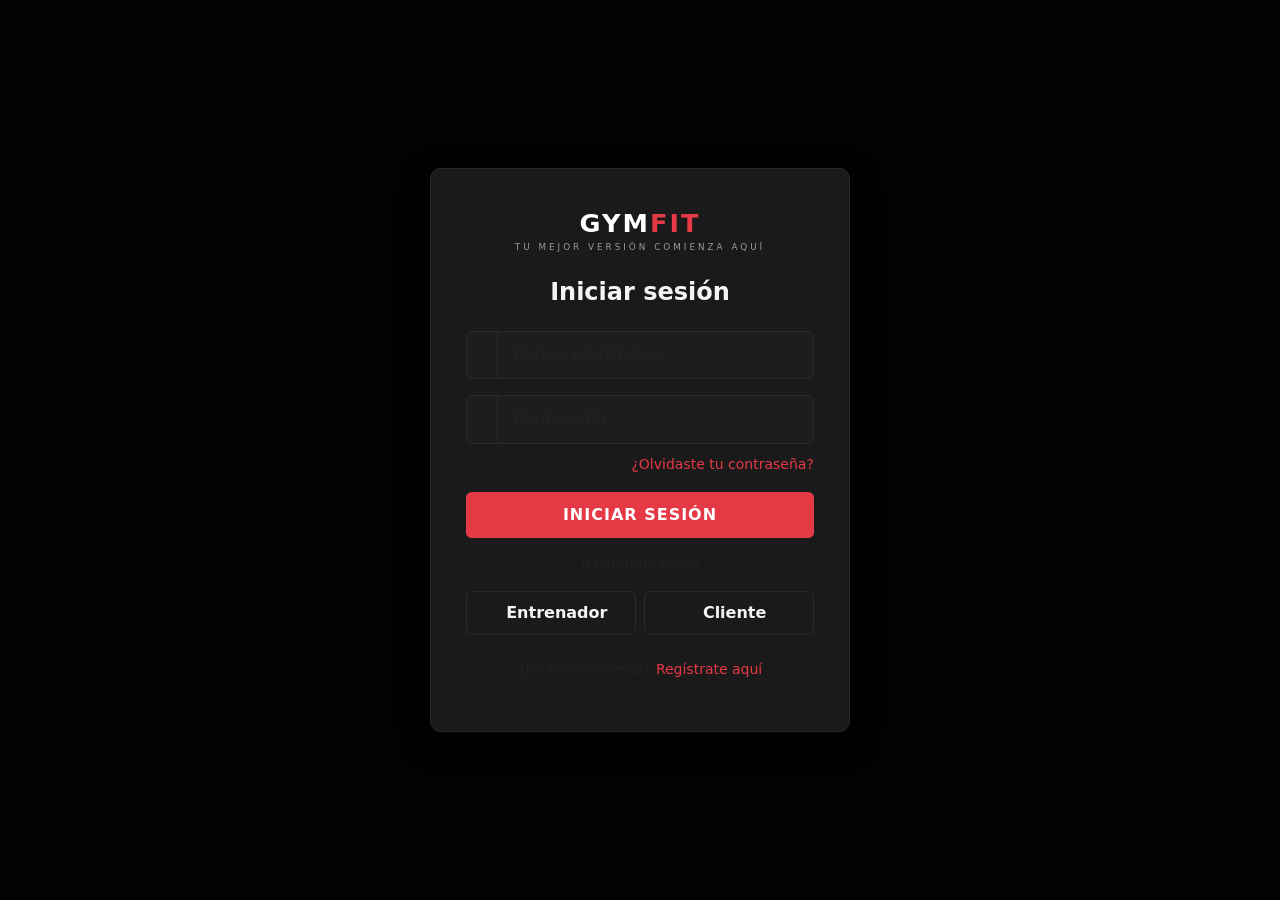
<file: asignar-rutina.html>
<!doctype html>
<html lang="es">
<head>
  <meta charset="utf-8" />
  <meta name="viewport" content="width=device-width,initial-scale=1" />
  <title>Asignar rutina - GYMFIT</title>
  <link href="https://cdn.jsdelivr.net/npm/bootstrap@5.3.3/dist/css/bootstrap.min.css" rel="stylesheet">
  <link href="https://cdn.jsdelivr.net/npm/bootstrap-icons@1.11.3/font/bootstrap-icons.css" rel="stylesheet">
  <link href="https://fonts.googleapis.com/css2?family=Inter:wght@400;500;600;700;800;900&display=swap" rel="stylesheet">
  <link rel="stylesheet" href="css/styles.css">
</head>
<body class="app-bg">
<div class="dash">
  <aside class="dash-side">
    <div class="brand"><a class="gf-logo" href="index.html">GYM<span>FIT</span></a></div>
    <div class="p-3">
      <a href="panel-entrenador.html" class="gf-red small"><i class="bi bi-arrow-left"></i> Volver a clientes</a>
    </div>
    <div class="text-center px-3 mb-3">
      <img id="cliAvatar" src="https://i.pravatar.cc/120?img=14" class="rounded-circle mb-2" style="width:90px;height:90px;object-fit:cover">
      <h6 id="cliNombre" class="fw-bold mb-0">Cliente</h6>
      <small class="text-secondary" id="cliEmail"></small>
    </div>
    <ul class="list-unstyled px-3 small text-secondary mb-3">
      <li class="mb-1"><strong class="text-light">Información</strong></li>
      <li><strong class="text-light">Edad:</strong> <span id="cliEdad">—</span></li>
      <li><strong class="text-light">Objetivo:</strong> <span id="cliObj">—</span></li>
      <li><strong class="text-light">Nivel:</strong> <span id="cliNivel">—</span></li>
    </ul>
    <ul class="menu">
      <li><a href="panel-entrenador.html"><i class="bi bi-people-fill"></i> Clientes</a></li>
      <li><a href="reports/clientes.html"><i class="bi bi-graph-up"></i> Progreso</a></li>
      <li><a href="reports/gym.html"><i class="bi bi-bar-chart"></i> Estadísticas</a></li>
    </ul>
    <div class="logout mt-auto"><a href="#" onclick="logout();return false;"><i class="bi bi-box-arrow-left"></i> Cerrar sesión</a></div>
  </aside>

  <main class="dash-main">
    <h3 class="fw-bold">Asignar rutina</h3>
    <p class="text-secondary">Crea o edita la rutina del cliente</p>

    <div class="gf-card mb-3">
      <label class="form-label fw-bold">Rutina</label>
      <textarea id="contenido" class="form-control" rows="12" placeholder="Día 1 - Pecho y tríceps&#10;- Press banca 4x10&#10;..."></textarea>
    </div>

    <div class="gf-card mb-3">
      <label class="form-label fw-bold">Observaciones</label>
      <textarea id="obs" class="form-control" rows="5" placeholder="Recomendaciones para el cliente..."></textarea>
    </div>

    <div class="d-flex gap-2 justify-content-end">
      <a href="panel-entrenador.html" class="btn btn-gf-outline text-light">Cancelar</a>
      <button id="btnSave" class="btn btn-gf" type="submit">Guardar rutina</button>
    </div>
  </main>
</div>

<script src="https://cdn.jsdelivr.net/npm/bootstrap@5.3.3/dist/js/bootstrap.bundle.min.js"></script>
<script src="js/app.js"></script>
<script>
const params = new URLSearchParams(location.search);
const CID = parseInt(params.get('cliente') || '0', 10);

(async () => {
  const u = await requireRole('entrenador');
  if (!u) return;
  if (!CID) { location.href = 'panel-entrenador.html'; return; }

  // Cargar info del cliente desde lista de clientes del entrenador
  try {
    const r = await api('clientes.php');
    const c = r.clientes.find(x => x.id === CID);
    if (c) {
      document.getElementById('cliNombre').textContent = c.nombre;
      document.getElementById('cliEmail').textContent = c.email;
      document.getElementById('cliAvatar').src = `https://i.pravatar.cc/120?img=${(c.id*7)%70+1}`;
    }
  } catch(e){}

  // Última rutina existente
  try {
    const r = await api(`rutinas.php?cliente_id=${CID}`);
    if (r.rutina) {
      document.getElementById('contenido').value = r.rutina.contenido;
      document.getElementById('obs').value = r.rutina.observaciones || '';
    }
  } catch(e){}
})();

document.getElementById('btnSave').addEventListener('click', async () => {
  const contenido = document.getElementById('contenido').value.trim();
  const observaciones = document.getElementById('obs').value.trim();
  if (!contenido) return toast('Escribe la rutina', 'error');
  try {
    await api('rutinas.php', { method:'POST', body:{ cliente_id:CID, contenido, observaciones }});
    toast('Rutina guardada');
  } catch(err){ toast(err.message, 'error'); }
});
</script>
</body>
</html>
</file>
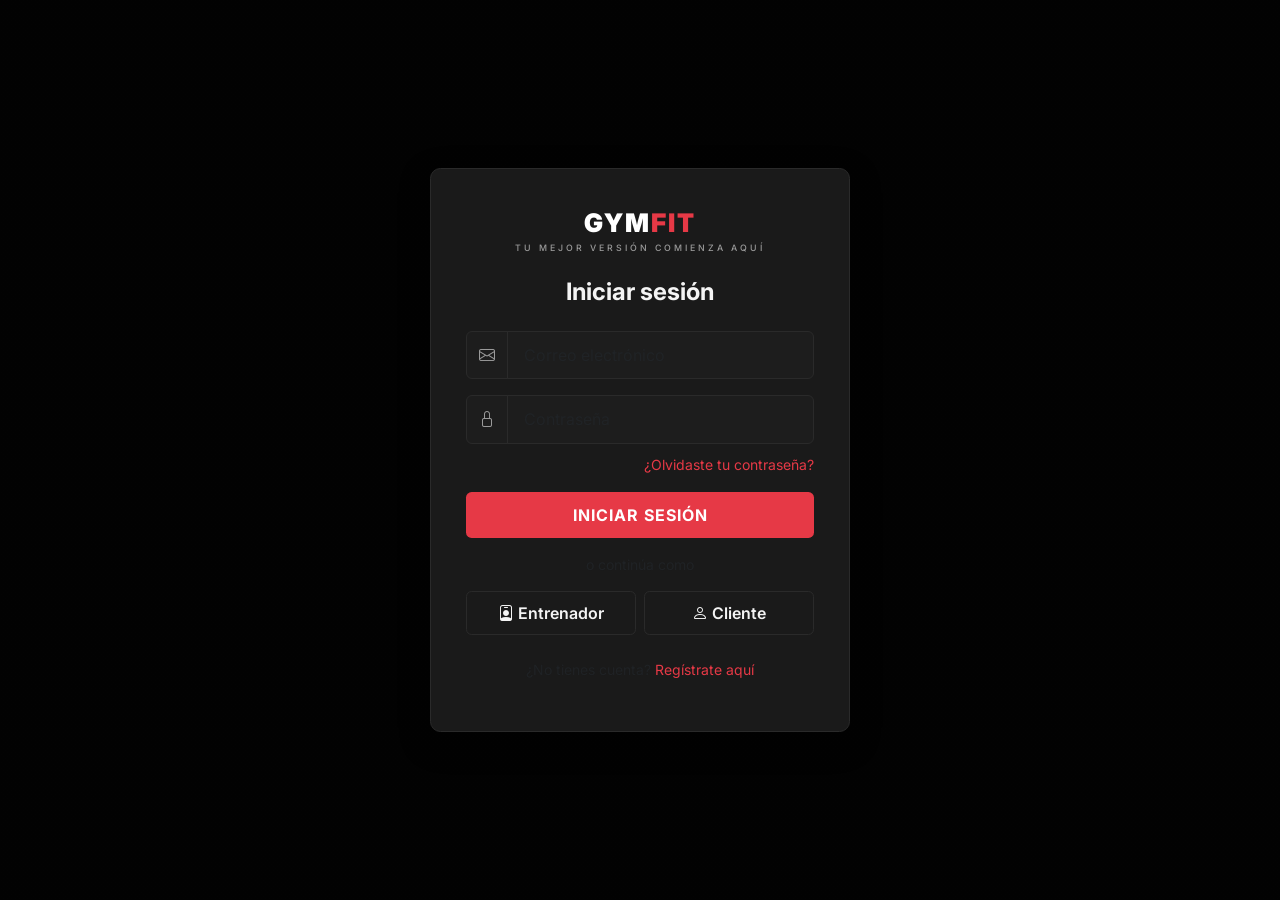
<file: login.html>
<!doctype html>
<html lang="es">
<head>
  <meta charset="utf-8" />
  <meta name="viewport" content="width=device-width,initial-scale=1" />
  <title>Iniciar sesión - GYMFIT</title>
  <link href="https://cdn.jsdelivr.net/npm/bootstrap@5.3.3/dist/css/bootstrap.min.css" rel="stylesheet">
  <link href="https://cdn.jsdelivr.net/npm/bootstrap-icons@1.11.3/font/bootstrap-icons.css" rel="stylesheet">
  <link href="https://fonts.googleapis.com/css2?family=Inter:wght@400;500;600;700;800;900&display=swap" rel="stylesheet">
  <link rel="stylesheet" href="css/styles.css">
</head>
<body>
<div class="auth-wrap">
  <div class="auth-card text-center">
    <a href="index.html" class="gf-logo d-inline-block mb-2">GYM<span>FIT</span><small>TU MEJOR VERSIÓN COMIENZA AQUÍ</small></a>
    <h4 class="mt-3 mb-4 fw-bold">Iniciar sesión</h4>

    <form id="formLogin" class="text-start">
      <div class="mb-3">
        <div class="input-group">
          <span class="input-group-text"><i class="bi bi-envelope"></i></span>
          <input type="email" class="form-control" name="email" placeholder="Correo electrónico" required>
        </div>
      </div>
      <div class="mb-2">
        <div class="input-group">
          <span class="input-group-text"><i class="bi bi-lock"></i></span>
          <input type="password" class="form-control" name="password" placeholder="Contraseña" required>
        </div>
      </div>
      <div class="text-end mb-3"><a href="#" class="small">¿Olvidaste tu contraseña?</a></div>

      <input type="hidden" name="rol" id="rolSeleccionado" value="">
      <button class="btn btn-gf w-100" type="submit">Iniciar sesión</button>

      <div class="text-center text-muted my-3 small">o continúa como</div>
      <div class="row g-2">
        <div class="col-6"><button type="button" class="btn btn-gf-outline w-100" data-rol="entrenador"><i class="bi bi-person-badge"></i> Entrenador</button></div>
        <div class="col-6"><button type="button" class="btn btn-gf-outline w-100" data-rol="cliente"><i class="bi bi-person"></i> Cliente</button></div>
      </div>
    </form>

    <p class="mt-4 small text-muted">¿No tienes cuenta? <a href="registro.html">Regístrate aquí</a></p>
  </div>
</div>

<script src="https://cdn.jsdelivr.net/npm/bootstrap@5.3.3/dist/js/bootstrap.bundle.min.js"></script>
<script src="js/app.js"></script>
<script>
  // Si ya hay sesión, redirigir
  getMe().then(u => { if (u) redirectByRole(u); });

  // Botones de filtro por rol
  document.querySelectorAll('[data-rol]').forEach(b => {
    b.addEventListener('click', () => {
      document.querySelectorAll('[data-rol]').forEach(x => x.classList.remove('btn-gf'));
      b.classList.add('btn-gf');
      document.getElementById('rolSeleccionado').value = b.dataset.rol;
    });
  });

  document.getElementById('formLogin').addEventListener('submit', async (e) => {
    e.preventDefault();
    const f = e.target;
    try {
      const r = await api('login.php', {
        method:'POST',
        body: { email:f.email.value.trim(), password:f.password.value, rol:f.rol.value || null }
      });
      redirectByRole(r.user);
    } catch (err) { toast(err.message, 'error'); }
  });
</script>
</body>
</html>
</file>
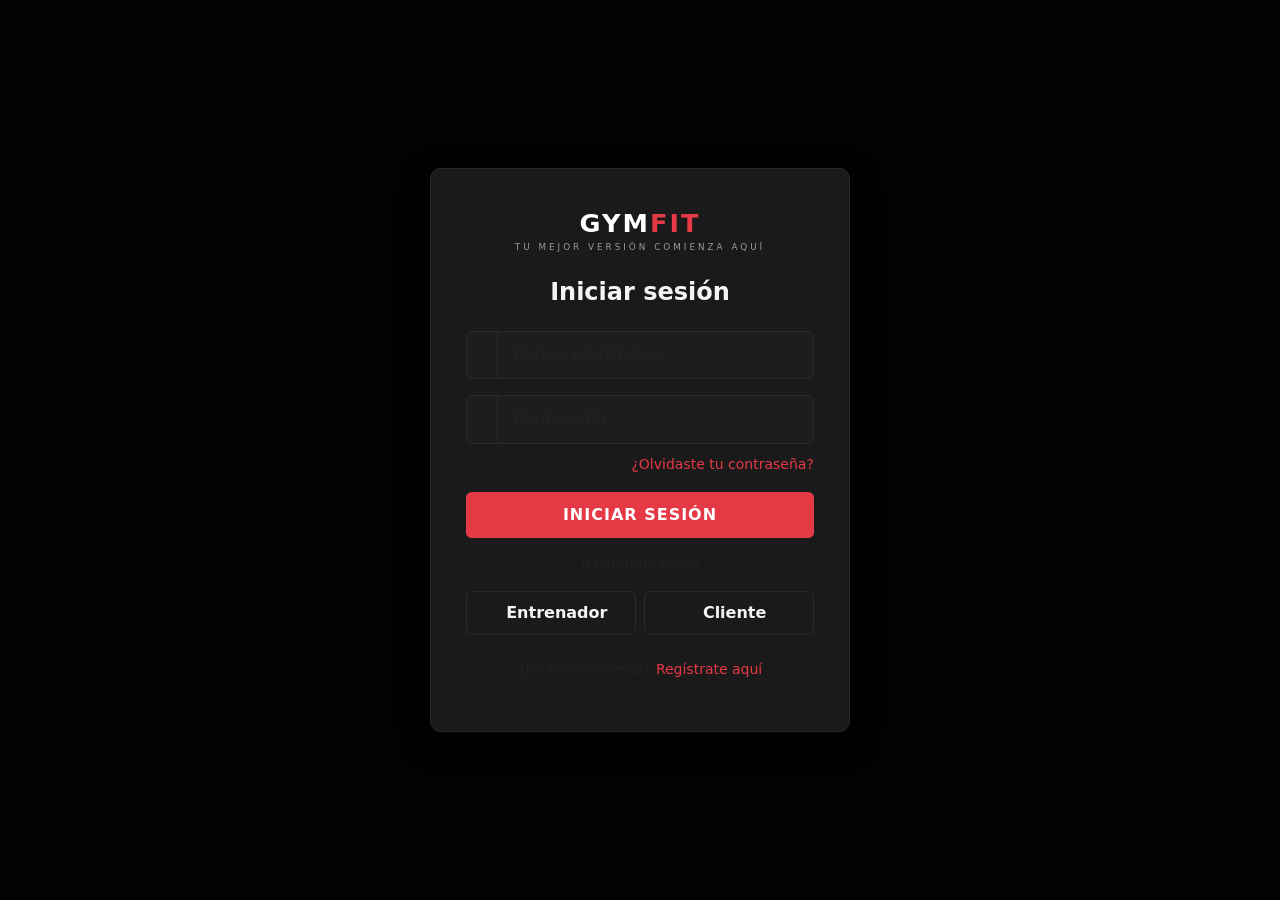
<file: panel-cliente.html>
<!doctype html>
<html lang="es">
<head>
  <meta charset="utf-8" />
  <meta name="viewport" content="width=device-width,initial-scale=1" />
  <title>Mi rutina - GYMFIT</title>
  <link href="https://cdn.jsdelivr.net/npm/bootstrap@5.3.3/dist/css/bootstrap.min.css" rel="stylesheet">
  <link href="https://cdn.jsdelivr.net/npm/bootstrap-icons@1.11.3/font/bootstrap-icons.css" rel="stylesheet">
  <link href="https://fonts.googleapis.com/css2?family=Inter:wght@400;500;600;700;800;900&display=swap" rel="stylesheet">
  <link rel="stylesheet" href="css/styles.css">
</head>
<body class="app-bg">
<div class="dash">
  <aside class="dash-side">
    <div class="brand"><a class="gf-logo" href="index.html">GYM<span>FIT</span></a></div>
    <div class="user-mini">
      <img src="https://i.pravatar.cc/100?img=15" alt="">
      <div><small class="text-secondary d-block">Cliente</small><strong id="meName">—</strong></div>
    </div>
    <ul class="menu">
      <li><a class="active" href="#"><i class="bi bi-clipboard-check"></i> Mi rutina</a></li>
      <li><a href="#"><i class="bi bi-graph-up-arrow"></i> Progreso</a></li>
      <li><a href="#"><i class="bi bi-chat-dots"></i> Mensajes</a></li>
      <li><a href="#"><i class="bi bi-person"></i> Perfil</a></li>
    </ul>
    <div class="logout"><a href="#" onclick="logout();return false;"><i class="bi bi-box-arrow-left"></i> Cerrar sesión</a></div>
  </aside>

  <main class="dash-main">
    <h3 class="fw-bold">Mi rutina</h3>
    <p class="text-secondary">Aquí puedes ver tu rutina asignada por tu entrenador</p>

    <div class="gf-card mb-3">
      <h5 class="fw-bold mb-3"><i class="bi bi-clipboard-check gf-red"></i> Rutina asignada</h5>
      <div id="rutinaBox" class="routine-block text-secondary">Cargando...</div>
    </div>

    <div class="gf-card">
      <h6 class="fw-bold mb-3"><i class="bi bi-chat-left-quote gf-red"></i> Observaciones de tu entrenador</h6>
      <div id="obsBox" class="observation-block text-light">—</div>
      <small class="text-secondary d-block mt-3" id="meta"></small>
    </div>
  </main>
</div>

<script src="https://cdn.jsdelivr.net/npm/bootstrap@5.3.3/dist/js/bootstrap.bundle.min.js"></script>
<script src="js/app.js"></script>
<script>
(async () => {
  const u = await requireRole('cliente');
  if (!u) return;
  document.getElementById('meName').textContent = u.nombre;

  try {
    const r = await api('rutinas.php');
    if (r.rutina) {
      document.getElementById('rutinaBox').textContent = r.rutina.contenido;
      document.getElementById('obsBox').textContent = r.rutina.observaciones || 'Sin observaciones';
      const fecha = new Date(r.rutina.asignada_en).toLocaleDateString();
      document.getElementById('meta').textContent = `Asignada el ${fecha} por ${r.rutina.entrenador_nombre}`;
    } else {
      document.getElementById('rutinaBox').textContent = 'Aún no tienes una rutina asignada. Contacta a tu entrenador.';
    }
  } catch(e){ toast(e.message, 'error'); }
})();
</script>
</body>
</html>
</file>
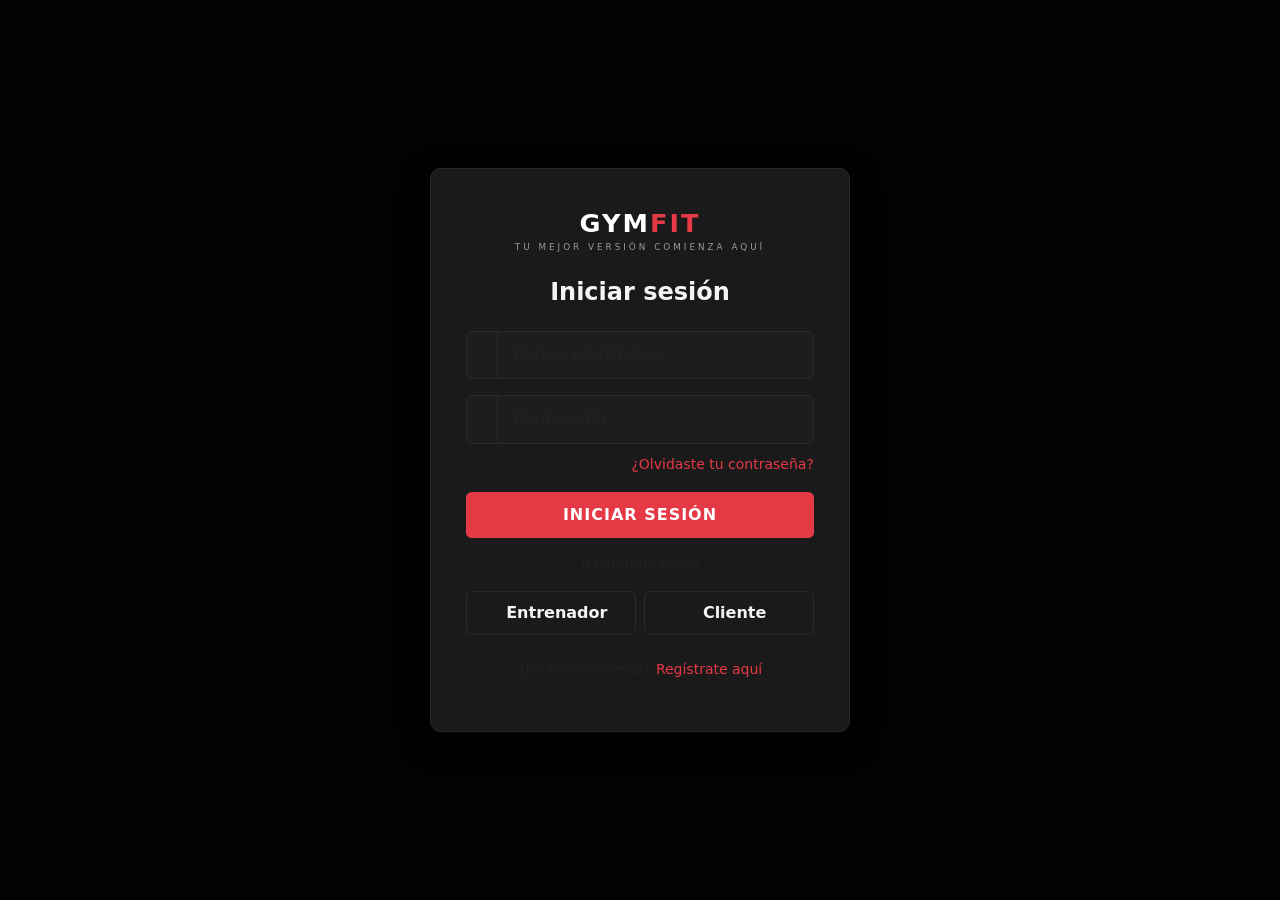
<file: panel-entrenador.html>
<!doctype html>
<html lang="es">
<head>
  <meta charset="utf-8" />
  <meta name="viewport" content="width=device-width,initial-scale=1" />
  <title>Panel Entrenador - GYMFIT</title>
  <link href="https://cdn.jsdelivr.net/npm/bootstrap@5.3.3/dist/css/bootstrap.min.css" rel="stylesheet">
  <link href="https://cdn.jsdelivr.net/npm/bootstrap-icons@1.11.3/font/bootstrap-icons.css" rel="stylesheet">
  <link href="https://fonts.googleapis.com/css2?family=Inter:wght@400;500;600;700;800;900&display=swap" rel="stylesheet">
  <link rel="stylesheet" href="css/styles.css">
</head>
<body class="app-bg">
<div class="dash">
  <aside class="dash-side">
    <div class="brand"><a class="gf-logo" href="index.html">GYM<span>FIT</span></a></div>
    <div class="user-mini">
      <img src="https://i.pravatar.cc/100?img=12" alt="">
      <div><small class="text-secondary d-block">Entrenador</small><strong id="meName">—</strong></div>
    </div>
    <ul class="menu">
      <li><a class="active" href="panel-entrenador.html"><i class="bi bi-people-fill"></i> Clientes</a></li>
      <li><a href="reports/clientes.html"><i class="bi bi-graph-up"></i> Progreso</a></li>
      <li><a href="reports/gym.html"><i class="bi bi-bar-chart"></i> Estadísticas</a></li>
    </ul>
    <div class="logout"><a href="#" onclick="logout();return false;"><i class="bi bi-box-arrow-left"></i> Cerrar sesión</a></div>
  </aside>

  <main class="dash-main">
    <div class="d-flex justify-content-between align-items-start flex-wrap gap-2 mb-4">
      <div>
        <h3 class="fw-bold mb-1">Mis clientes</h3>
        <small class="text-secondary">Administra y consulta la información de tus clientes</small>
      </div>
      <button class="btn btn-gf" data-bs-toggle="modal" data-bs-target="#modalAdd"><i class="bi bi-plus-lg"></i> Agregar cliente</button>
    </div>

    <div class="gf-card">
      <input id="busqueda" class="form-control mb-3" placeholder="Buscar cliente...">
      <div id="listaClientes"><div class="text-center text-muted py-4">Cargando...</div></div>
    </div>
  </main>
</div>

<!-- Modal: agregar cliente existente -->
<div class="modal fade" id="modalAdd" tabindex="-1">
  <div class="modal-dialog">
    <div class="modal-content bg-dark text-light border-secondary">
      <div class="modal-header border-secondary"><h5 class="modal-title">Agregar cliente</h5><button class="btn-close btn-close-white" data-bs-dismiss="modal"></button></div>
      <form id="formAdd">
        <div class="modal-body">
          <p class="text-secondary small">Ingresa el email de un cliente registrado para asignarlo a tu lista.</p>
          <input class="form-control" type="email" name="email" placeholder="email@ejemplo.com" required>
        </div>
        <div class="modal-footer border-secondary">
          <button type="button" class="btn btn-gf-outline text-light" data-bs-dismiss="modal">Cancelar</button>
          <button class="btn btn-gf">Agregar</button>
        </div>
      </form>
    </div>
  </div>
</div>

<script src="https://cdn.jsdelivr.net/npm/bootstrap@5.3.3/dist/js/bootstrap.bundle.min.js"></script>
<script src="js/app.js"></script>
<script>
let CLIENTES = [];

(async () => {
  const u = await requireRole('entrenador');
  if (!u) return;
  document.getElementById('meName').textContent = u.nombre;
  await cargar();
})();

async function cargar(){
  try {
    const r = await api('clientes.php');
    CLIENTES = r.clientes;
    render();
  } catch(e){ toast(e.message, 'error'); }
}

function render(){
  const q = document.getElementById('busqueda').value.toLowerCase();
  const list = CLIENTES.filter(c => c.nombre.toLowerCase().includes(q) || c.email.toLowerCase().includes(q));
  const html = list.length ? list.map((c,i) => `
    <div class="client-row">
      <img src="https://i.pravatar.cc/100?img=${(c.id*7)%70+1}" alt="">
      <div class="meta">
        <strong>${c.nombre}</strong>
        <small>${c.email}</small>
      </div>
      <small class="text-secondary me-3 d-none d-md-block">
        ${c.ultima_rutina ? 'Última rutina: ' + new Date(c.ultima_rutina).toLocaleDateString() : 'Sin rutinas'}
      </small>
      <a href="asignar-rutina.html?cliente=${c.id}" class="btn btn-gf btn-sm">Ver</a>
    </div>`).join('') : '<div class="text-center text-muted py-4">Sin clientes todavía</div>';
  document.getElementById('listaClientes').innerHTML = html;
}

document.getElementById('busqueda').addEventListener('input', render);

document.getElementById('formAdd').addEventListener('submit', async (e) => {
  e.preventDefault();
  try {
    await api('clientes.php', { method:'POST', body:{ email:e.target.email.value.trim() }});
    toast('Cliente agregado');
    bootstrap.Modal.getInstance(document.getElementById('modalAdd')).hide();
    e.target.reset();
    cargar();
  } catch(err){ toast(err.message, 'error'); }
});
</script>
</body>
</html>
</file>
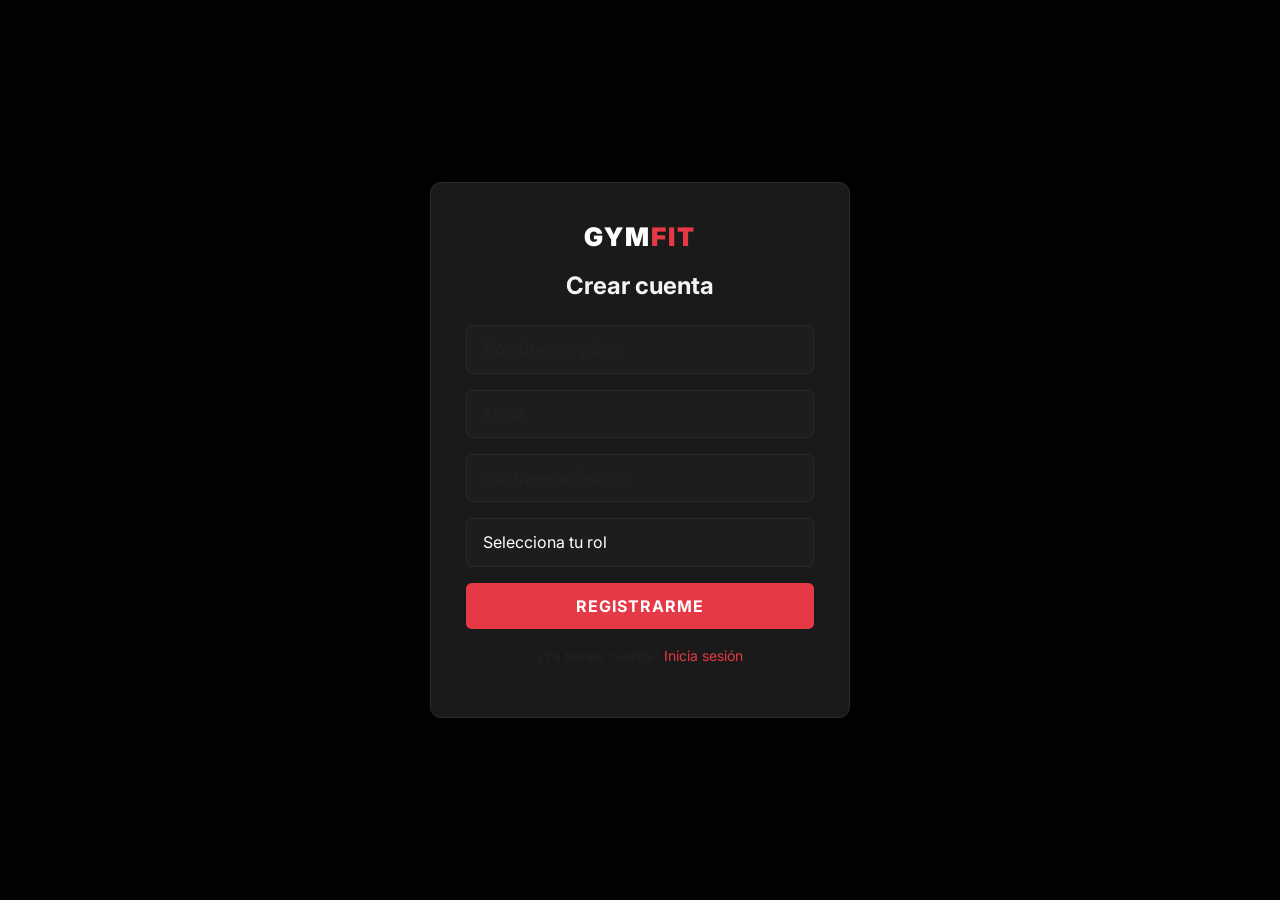
<file: registro.html>
<!doctype html>
<html lang="es">
<head>
  <meta charset="utf-8" />
  <meta name="viewport" content="width=device-width,initial-scale=1" />
  <title>Registro - GYMFIT</title>
  <link href="https://cdn.jsdelivr.net/npm/bootstrap@5.3.3/dist/css/bootstrap.min.css" rel="stylesheet">
  <link href="https://cdn.jsdelivr.net/npm/bootstrap-icons@1.11.3/font/bootstrap-icons.css" rel="stylesheet">
  <link href="https://fonts.googleapis.com/css2?family=Inter:wght@400;500;600;700;800;900&display=swap" rel="stylesheet">
  <link rel="stylesheet" href="css/styles.css">
</head>
<body>
<div class="auth-wrap">
  <div class="auth-card">
    <div class="text-center">
      <a href="index.html" class="gf-logo d-inline-block">GYM<span>FIT</span></a>
      <h4 class="mt-3 mb-4 fw-bold">Crear cuenta</h4>
    </div>

    <form id="formReg">
      <div class="mb-3"><input class="form-control" name="nombre" placeholder="Nombre completo" required></div>
      <div class="mb-3"><input class="form-control" type="email" name="email" placeholder="Email" required></div>
      <div class="mb-3"><input class="form-control" type="password" name="password" placeholder="Contraseña (mín. 6)" required minlength="6"></div>
      <div class="mb-3">
        <select class="form-control form-select" name="rol" required>
          <option value="">Selecciona tu rol</option>
          <option value="cliente">Cliente</option>
          <option value="entrenador">Entrenador</option>
        </select>
      </div>
      <button class="btn btn-gf w-100" type="submit" >Registrarme</button>
      
    </form>
    <p class="mt-3 text-center small text-muted">¿Ya tienes cuenta? <a href="login.html">Inicia sesión</a></p>
  </div>
</div>

<script src="https://cdn.jsdelivr.net/npm/bootstrap@5.3.3/dist/js/bootstrap.bundle.min.js"></script>
<script src="js/app.js"></script>
<script>
  document.getElementById('formReg').addEventListener('submit', async (e) => {
    e.preventDefault();
    const f = e.target;
    try {
      const r = await api('registro.php', { method:'POST', body: {
        nombre:f.nombre.value.trim(), email:f.email.value.trim(),
        password:f.password.value, rol:f.rol.value
      }});
      toast('¡Cuenta creada!');
      setTimeout(() => redirectByRole(r.user), 600);
    } catch(err){ toast(err.message, 'error'); }
  });
</script>
</body>
</html>
</file>
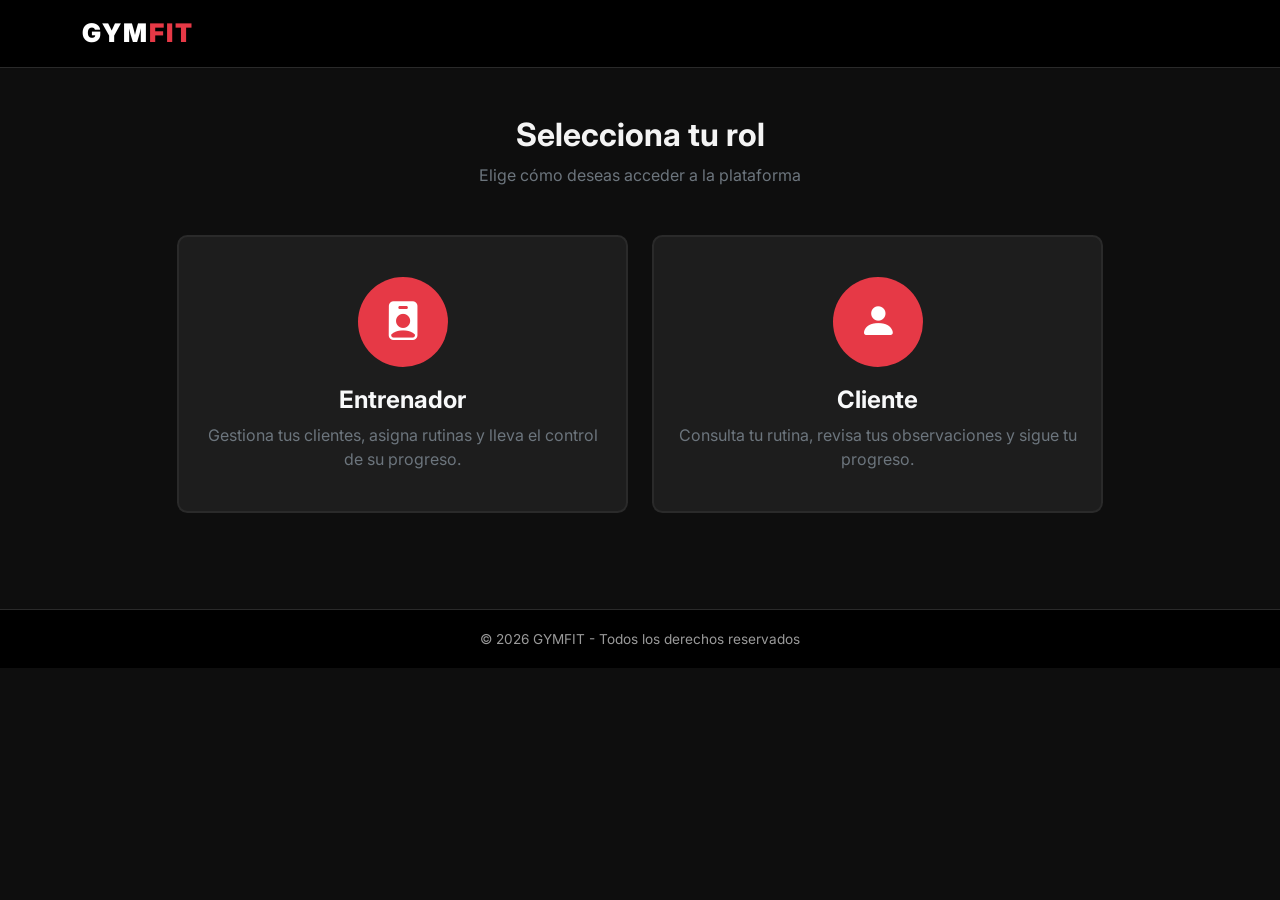
<file: seleccionar-rol.html>
<!doctype html>
<html lang="es">
<head>
  <meta charset="utf-8" />
  <meta name="viewport" content="width=device-width,initial-scale=1" />
  <title>Selecciona tu rol - GYMFIT</title>
  <link href="https://cdn.jsdelivr.net/npm/bootstrap@5.3.3/dist/css/bootstrap.min.css" rel="stylesheet">
  <link href="https://cdn.jsdelivr.net/npm/bootstrap-icons@1.11.3/font/bootstrap-icons.css" rel="stylesheet">
  <link href="https://fonts.googleapis.com/css2?family=Inter:wght@400;500;600;700;800;900&display=swap" rel="stylesheet">
  <link rel="stylesheet" href="css/styles.css">
</head>
<body class="app-bg">
  <nav class="gf-navbar">
    <div class="container">
      <a class="gf-logo" href="index.html">GYM<span>FIT</span></a>
    </div>
  </nav>

  <main class="container py-5">
    <div class="text-center mb-5">
      <h2 class="fw-bold">Selecciona tu rol</h2>
      <p class="text-secondary">Elige cómo deseas acceder a la plataforma</p>
    </div>
    <div class="row g-4 justify-content-center">
      <div class="col-md-5">
        <a href="panel-entrenador.html" class="text-decoration-none text-light"><div class="role-card">
          <div class="role-icon"><i class="bi bi-person-badge-fill"></i></div>
          <h4 class="fw-bold">Entrenador</h4>
          <p class="text-secondary mb-0">Gestiona tus clientes, asigna rutinas y lleva el control de su progreso.</p>
        </div></a>
      </div>
      <div class="col-md-5">
        <a href="panel-cliente.html" class="text-decoration-none text-light"><div class="role-card">
          <div class="role-icon"><i class="bi bi-person-fill"></i></div>
          <h4 class="fw-bold">Cliente</h4>
          <p class="text-secondary mb-0">Consulta tu rutina, revisa tus observaciones y sigue tu progreso.</p>
        </div></a>
      </div>
    </div>
  </main>

  <footer class="gf-footer mt-5">© 2026 GYMFIT - Todos los derechos reservados</footer>

  <script src="https://cdn.jsdelivr.net/npm/bootstrap@5.3.3/dist/js/bootstrap.bundle.min.js"></script>
</body>
</html>
</file>
<file: css/styles.css>
/* ============================================================
   GYMFIT - Estilos globales (Bootstrap 5 + custom)
   Paleta: negro + rojo deportivo, inspirada en la referencia
   ============================================================ */
:root{
  --gf-bg:        #0e0e0e;
  --gf-bg-2:      #161616;
  --gf-bg-3:      #1d1d1d;
  --gf-card:      #1a1a1a;
  --gf-text:      #f4f4f4;
  --gf-muted:     #9a9a9a;
  --gf-red:       #e63946;
  --gf-red-dark:  #c1121f;
  --gf-border:    #2a2a2a;
  --gf-radius:    .65rem;
  --gf-shadow:    0 10px 30px rgba(0,0,0,.45);
}

html,body{ background:var(--gf-bg); color:var(--gf-text); font-family:'Inter','Segoe UI',Roboto,system-ui,sans-serif; }
a{ color:var(--gf-red); text-decoration:none; }
a:hover{ color:#ff5a66; }

/* ---------- Tipografía utilitaria ---------- */
.gf-title{ font-weight:800; letter-spacing:.5px; text-transform:uppercase; }
.gf-red{ color:var(--gf-red) !important; }
.gf-underline{ position:relative; display:inline-block; padding-bottom:.4rem; }
.gf-underline::after{ content:""; position:absolute; left:0; bottom:0; width:50px; height:3px; background:var(--gf-red); border-radius:3px; }

/* ---------- Botones ---------- */
.btn-gf{ background:var(--gf-red); color:#fff; border:none; padding:.7rem 1.6rem; font-weight:700; text-transform:uppercase; letter-spacing:1px; border-radius:.35rem; transition:all .2s ease; }
.btn-gf:hover{ background:var(--gf-red-dark); color:#fff; transform:translateY(-2px); box-shadow:0 10px 20px rgba(230,57,70,.35); }
.btn-gf-outline{ background:transparent; color:var(--gf-text); border:1px solid var(--gf-border); padding:.55rem 1.2rem; border-radius:.35rem; font-weight:600; }
.btn-gf-outline:hover{ border-color:var(--gf-red); color:var(--gf-red); }

/* ---------- Navbar ---------- */
.gf-navbar{ background:#000; border-bottom:1px solid var(--gf-border); padding:.9rem 0; }
.gf-logo{ font-weight:900; font-size:1.6rem; letter-spacing:2px; color:#fff; }
.gf-logo span{ color:var(--gf-red); }
.gf-logo small{ display:block; font-size:.55rem; letter-spacing:3px; color:var(--gf-muted); font-weight:500; margin-top:-2px; }
.gf-nav .nav-link{ color:#fff !important; font-weight:600; letter-spacing:1px; font-size:.85rem; text-transform:uppercase; padding:.5rem 1rem !important; position:relative; }
.gf-nav .nav-link.active::after,
.gf-nav .nav-link:hover::after{ content:""; position:absolute; left:1rem; right:1rem; bottom:.1rem; height:2px; background:var(--gf-red); }

/* ---------- Hero ---------- */
.gf-hero{
  position:relative;
  min-height:88vh;
  background:
    linear-gradient(90deg, rgba(0,0,0,.9) 0%, rgba(0,0,0,.55) 60%, rgba(0,0,0,.25) 100%),
    url('https://images.unsplash.com/photo-1534438327276-14e5300c3a48?auto=format&fit=crop&w=2000&q=80') center/cover;
  display:flex; align-items:center;
}
.gf-hero h1{ font-size:clamp(2.4rem, 6vw, 5rem); font-weight:900; line-height:1; }
.gf-hero p.lead{ font-size:1rem; letter-spacing:3px; color:#dcdcdc; }

/* ---------- Secciones ---------- */
.gf-section{ padding:5rem 0; }
.gf-section-light{ background:#f4f4f4; color:#111; }
.gf-section-light .gf-title{ color:#111; }

/* ---------- Cards de servicios ---------- */
.gf-service{ text-align:center; padding:1.5rem; border-right:1px solid #d8d8d8; }
.gf-service:last-child{ border-right:none; }
.gf-service .gf-icon{ width:60px; height:60px; background:#111; color:#fff; border-radius:50%; display:inline-flex; align-items:center; justify-content:center; font-size:1.4rem; margin-bottom:1rem; }

/* ---------- Planes ---------- */
.gf-plan{ background:#fff; color:#111; padding:2rem; border-radius:var(--gf-radius); height:100%; box-shadow:var(--gf-shadow); transition:transform .25s ease; }
.gf-plan:hover{ transform:translateY(-6px); }
.gf-plan.featured{ background:linear-gradient(180deg, var(--gf-red), var(--gf-red-dark)); color:#fff; }
.gf-plan h3{ font-weight:800; letter-spacing:1px; }
.gf-plan .price{ font-size:3rem; font-weight:900; }
.gf-plan .price small{ font-size:1rem; font-weight:500; }
.gf-plan ul{ list-style:none; padding:0; margin-top:1rem; }
.gf-plan ul li{ padding:.4rem 0; border-bottom:1px dashed rgba(0,0,0,.1); }
.gf-plan.featured ul li{ border-bottom-color:rgba(255,255,255,.25); }

/* ---------- Galería ---------- */
.gf-gallery img{ width:100%; height:220px; object-fit:cover; border-radius:.4rem; transition:transform .3s ease; filter:grayscale(.2); }
.gf-gallery img:hover{ transform:scale(1.04); filter:none; }

/* ---------- Contacto ---------- */
.gf-contact{ background:var(--gf-bg-2); padding:4rem 0; }
.gf-contact .form-control{ background:#fff; border:none; border-radius:.3rem; padding:.75rem 1rem; }
.gf-contact .info i{ color:var(--gf-red); font-size:1.4rem; margin-right:.6rem; }

/* ---------- Footer ---------- */
.gf-footer{ background:#000; padding:1.2rem 0; text-align:center; color:var(--gf-muted); font-size:.85rem; border-top:1px solid var(--gf-border); }
.gf-footer .socials a{ color:var(--gf-muted); margin:0 .5rem; font-size:1.1rem; }
.gf-footer .socials a:hover{ color:var(--gf-red); }

/* ============================================================
   APP / DASHBOARDS
   ============================================================ */
.app-bg{ background:var(--gf-bg); min-height:100vh; }

/* --- Card de auth --- */
.auth-wrap{
  min-height:100vh; display:flex; align-items:center; justify-content:center; padding:2rem 1rem;
  background:
    linear-gradient(rgba(0,0,0,.85), rgba(0,0,0,.85)),
    url('https://images.unsplash.com/photo-1517836357463-d25dfeac3438?auto=format&fit=crop&w=1800&q=80') center/cover;
}
.auth-card{ background:var(--gf-card); border:1px solid var(--gf-border); border-radius:var(--gf-radius); padding:2.2rem; width:100%; max-width:420px; box-shadow:var(--gf-shadow); }
.auth-card .form-control{ background:var(--gf-bg-3); border:1px solid var(--gf-border); color:#fff; padding:.7rem 1rem; }
.auth-card .form-control:focus{ background:var(--gf-bg-3); color:#fff; border-color:var(--gf-red); box-shadow:none; }
.auth-card .input-group-text{ background:var(--gf-bg-3); border:1px solid var(--gf-border); color:var(--gf-muted); }

/* --- Selector de rol --- */
.role-card{
  background:var(--gf-bg-3); border:2px solid var(--gf-border); border-radius:var(--gf-radius);
  padding:2.5rem 1.5rem; text-align:center; cursor:pointer; transition:all .25s ease; height:100%;
}
.role-card:hover{ border-color:var(--gf-red); transform:translateY(-4px); }
.role-card .role-icon{
  width:90px; height:90px; border-radius:50%; background:var(--gf-red);
  display:inline-flex; align-items:center; justify-content:center; font-size:2.4rem; color:#fff; margin-bottom:1.2rem;
}

/* --- Layout sidebar --- */
.dash{ display:flex; min-height:100vh; }
.dash-side{
  width:250px; background:var(--gf-bg-2); border-right:1px solid var(--gf-border);
  padding:1.5rem 0; flex-shrink:0; display:flex; flex-direction:column;
}
.dash-side .brand{ padding:0 1.5rem 1.2rem; border-bottom:1px solid var(--gf-border); }
.dash-side .user-mini{ padding:1rem 1.5rem; display:flex; align-items:center; gap:.75rem; border-bottom:1px solid var(--gf-border); }
.dash-side .user-mini img{ width:42px; height:42px; border-radius:50%; object-fit:cover; }
.dash-side .menu{ list-style:none; padding:1rem 0; margin:0; flex:1; }
.dash-side .menu a{ display:flex; align-items:center; gap:.7rem; padding:.7rem 1.5rem; color:#cfcfcf; font-weight:500; border-left:3px solid transparent; }
.dash-side .menu a:hover{ background:var(--gf-bg-3); color:#fff; }
.dash-side .menu a.active{ background:var(--gf-red); color:#fff; border-left-color:#fff; }
.dash-side .logout{ padding:1rem 1.5rem; border-top:1px solid var(--gf-border); }
.dash-side .logout a{ color:var(--gf-red); font-weight:600; }

.dash-main{ flex:1; padding:2rem; overflow:auto; }

.gf-card{ background:var(--gf-card); border:1px solid var(--gf-border); border-radius:var(--gf-radius); padding:1.5rem; }
.gf-card .form-control,
.gf-card .form-select{ background:var(--gf-bg-3); border:1px solid var(--gf-border); color:#fff; }
.gf-card .form-control:focus{ background:var(--gf-bg-3); color:#fff; border-color:var(--gf-red); box-shadow:none; }

/* --- Tabla de clientes --- */
.client-row{
  display:flex; align-items:center; gap:1rem; padding:1rem; border-bottom:1px solid var(--gf-border);
}
.client-row img{ width:48px; height:48px; border-radius:50%; object-fit:cover; }
.client-row .meta{ flex:1; }
.client-row .meta strong{ display:block; }
.client-row .meta small{ color:var(--gf-muted); }

/* --- Bloque de rutina --- */
.routine-block{ background:var(--gf-bg-3); border-radius:.5rem; padding:1.25rem; white-space:pre-wrap; font-family:'Inter',sans-serif; line-height:1.7; }
.observation-block{ background:rgba(230,57,70,.08); border-left:3px solid var(--gf-red); padding:1rem 1.2rem; border-radius:.4rem; white-space:pre-wrap; }

/* --- Responsive --- */
@media (max-width: 768px){
  .dash{ flex-direction:column; }
  .dash-side{ width:100%; flex-direction:row; flex-wrap:wrap; padding:1rem; }
  .dash-side .brand{ border:none; padding:0 1rem 0 0; }
  .dash-side .menu{ display:flex; flex-wrap:wrap; padding:0; }
  .dash-side .menu a{ padding:.5rem 1rem; border-left:none; border-bottom:3px solid transparent; }
  .dash-side .menu a.active{ border-left:none; border-bottom-color:#fff; }
  .dash-side .user-mini, .dash-side .logout{ width:100%; border:none; }
  .dash-main{ padding:1rem; }
  .gf-service{ border-right:none; border-bottom:1px solid #d8d8d8; }
}
</file>
